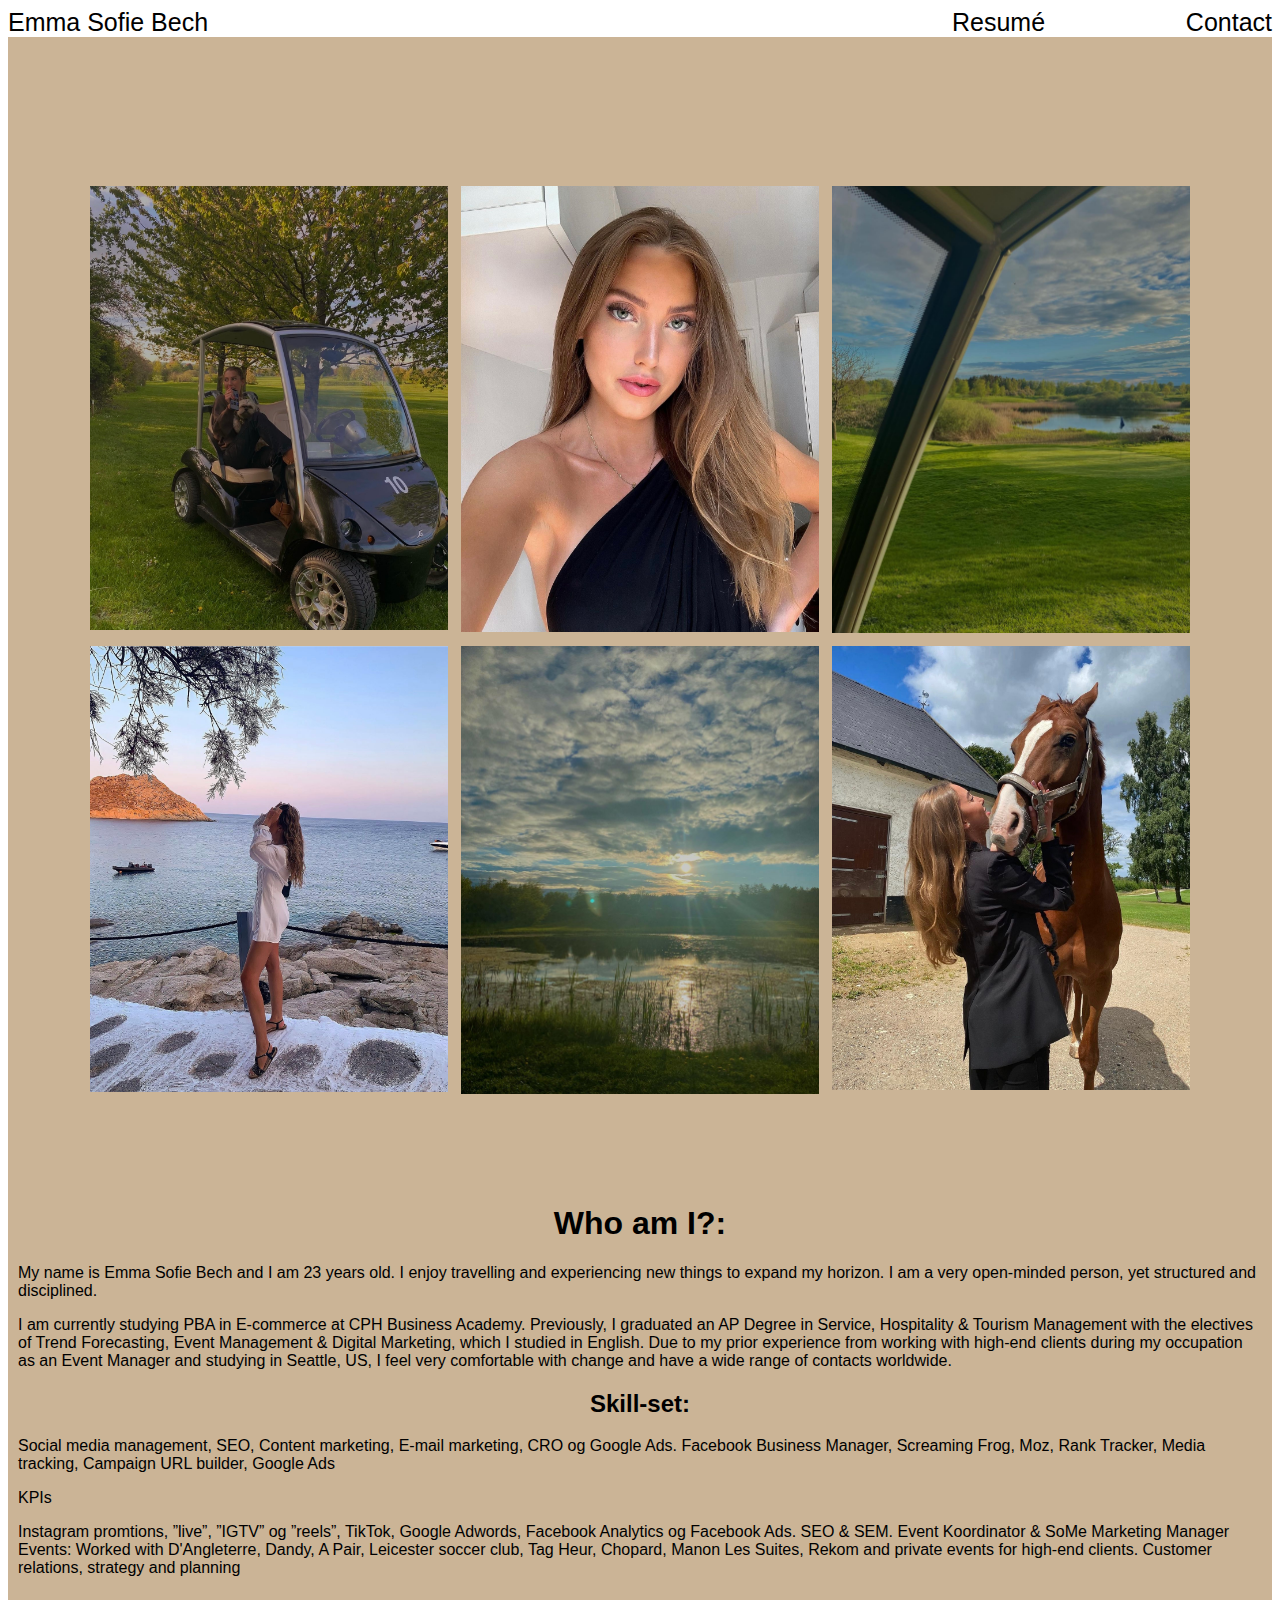
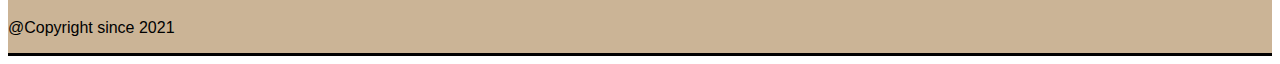
<file: index.html>
<!DOCTYPE html>
<html lang="en">

<head>
      <link rel="icon" href="Visuals/Favicon.png" type="image/x-icon"/>
        <meta charset="utf-8">
        <link rel="stylesheet" href="css/style.css"


<meta charset="utf-8">
<meta name="viewport" content="width=device-width, initial-scale=1>"
        <link rel="stylesheet" href="css/style.css"


</head>
<header>
        <a href="index.html">Emma Sofie Bech</a>
        <div class="menu">
        <a href="resume.html">Resumé</a>
        <a href="contact.html">Contact</a>
      </div>
      </header>
<div class="content-area">
<div class="main area">
        <p> </p>  
    </aside>    
</div>

          </style>
          </head>
          <body>

<!-- <div class="row">
            <div class="cloumn">
              <img src="visuals/palme.jpg" alt="">
            </div>
            <div class="column">
              <img src="visuals/moon.jpg" width="100%;">
            </div>
            <div class="column">
              <img src="visuals/mig vinter.jpg" width="100%;">
            </div>
            <div class="column">
              <img src="visuals/sol.jpg" width="100%;">
            </div>
            <div class="column">
              <img src="visuals/barca.jpg" width="100%;">
            </div>
            <div class="column">
              <img src="visuals/golfbanen.JPG" width="100%;">
            </div>
          </div> -->

          <section class="data-container">
            <img src="visuals/golf.jpg" alt="golf">
            <img src="visuals/mig.jpg" alt="mig">
            <img src="visuals/golfbanen.JPG" alt="golfbanen"> 
            <img src="visuals/spilia.jpg" alt="sol">
            <img src="visuals/sø.JPG" alt="sø">
            <img src="visuals/moon.jpg" alt="moon"> 
          
          </section>

   
    </body>

    <article>
    <p>
    <h1>Who am I?:</h1>
      My name is Emma Sofie Bech and I am 23 years old. I enjoy travelling and experiencing new things to expand my horizon. I am a very open-minded person, yet structured and disciplined.</p>
      I am currently studying PBA in E-commerce at CPH Business Academy. Previously, I graduated an AP Degree in Service, Hospitality & Tourism Management with the electives of Trend Forecasting, Event Management & Digital Marketing, which I studied in English.
      Due to my prior experience from working with high-end clients during my occupation as an Event Manager and studying in Seattle, US, I feel very comfortable with change and have a wide range of contacts worldwide.</p>
    <h2>Skill-set:</h2>
      <p>
       Social media management, SEO, Content marketing, E-mail marketing, CRO og Google Ads.
        Facebook Business Manager, Screaming Frog, Moz, Rank Tracker, Media tracking, Campaign URL builder, Google Ads </p>
        KPIs  
        <p>
        Instagram promtions, ”live”, ”IGTV” og ”reels”, TikTok, Google Adwords, Facebook Analytics og Facebook Ads. SEO & SEM.
        Event Koordinator & SoMe Marketing Manager Events: Worked with D'Angleterre, Dandy, A Pair, Leicester soccer club, Tag Heur, Chopard, Manon Les Suites,  Rekom and private events for high-end clients. Customer relations, strategy and planning</p>
  </article>
    
<p>@Copyright since 2021</p>
</html>
</file>
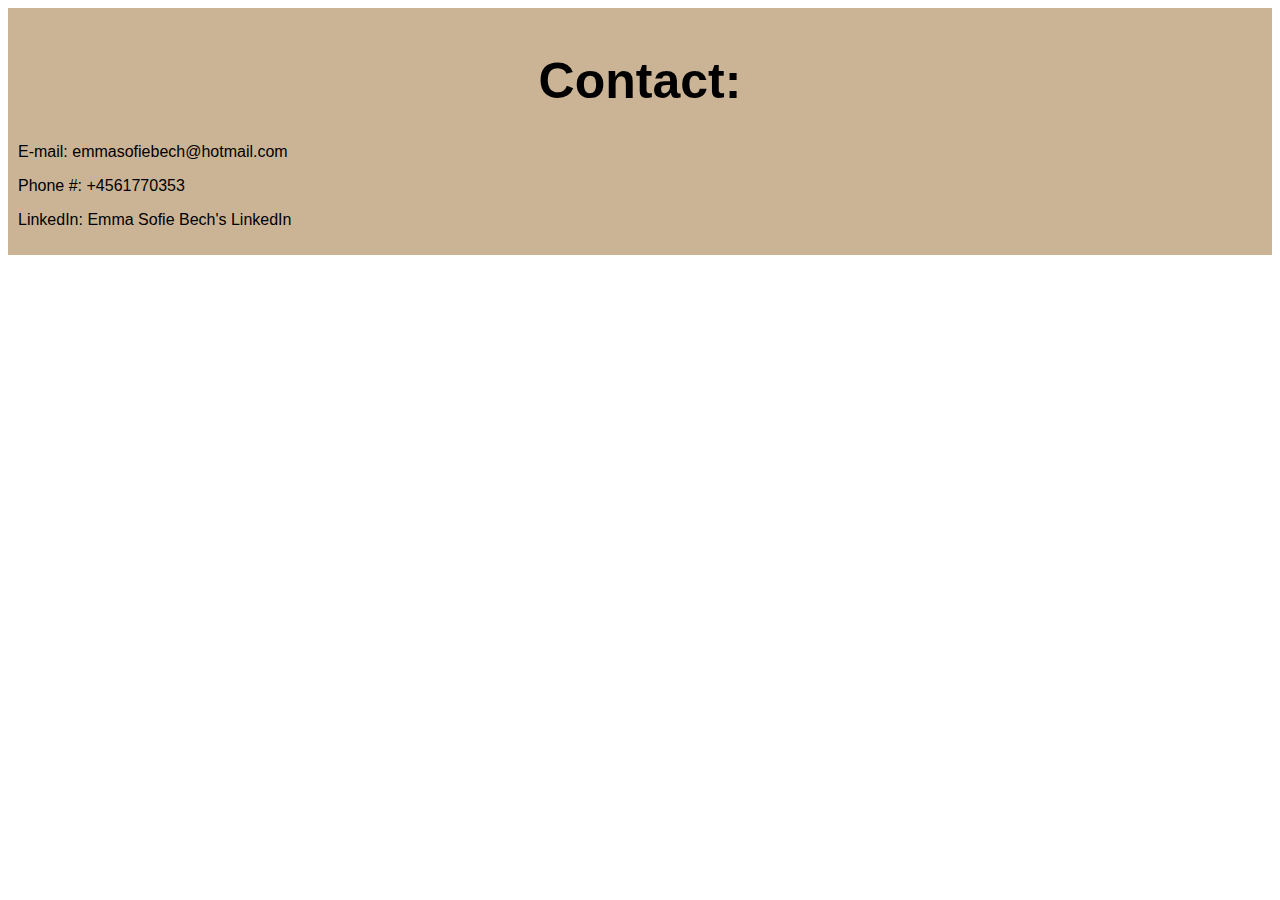
<file: contact.html>
<!DOCTYPE html>
<html lang="en">
<head>
    <meta charset="utf-8">
    <meta name="viewport" content="width=device-width, initial-scale=1.0">
    <title></title>
    <link rel="stylesheet" href="css/style.css">
</head>

<article>
<header>
    <h1> Contact: </h1>
    </header>
<p> E-mail: emmasofiebech@hotmail.com </p>
<p> Phone #: +4561770353 </p>
<p> LinkedIn: <a href="https://www.linkedin.com/in/emma-sofie-bech-a0640317a/">Emma Sofie Bech's LinkedIn</a> 
</p>
</article>

<body>
</body>
</html>
</file>
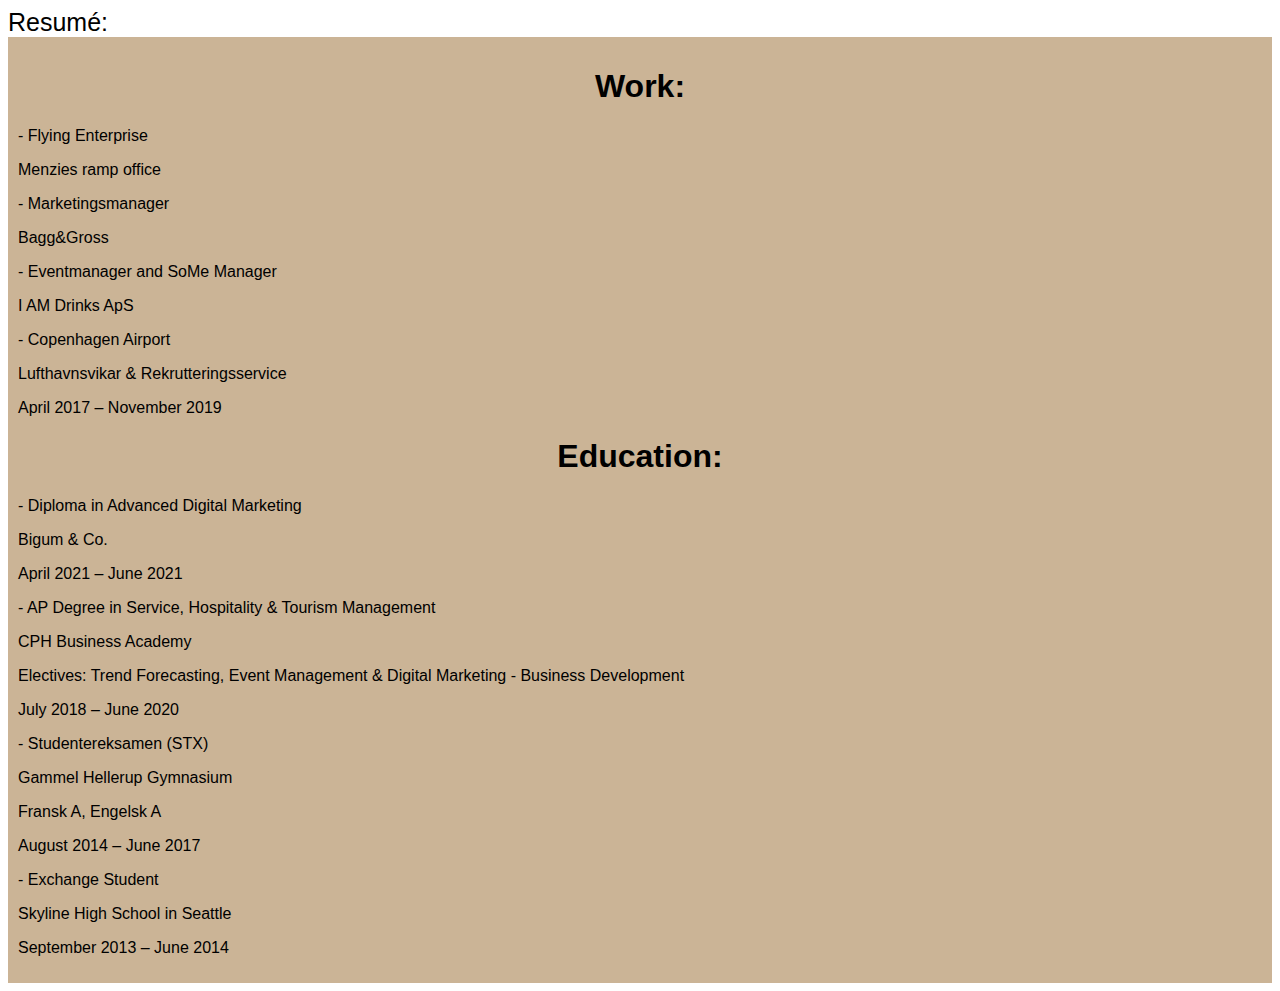
<file: resume.html>
<!DOCTYPE html>
<html lang="en">
<head>
    <meta charset="utf-8">
    <meta name="viewport" content="width=device-width, initial-scale=1.0">
    <title></title>
    <link rel="stylesheet" href="css/style.css">
</head>
<header>Resumé:</header>
<article>

        <h1>Work:</h1>
        <p>
        -	Flying Enterprise </p>
        <p>  Menzies ramp office </p>
        -	Marketingsmanager
        <p>  Bagg&Gross </p>
        <p>
        -	Eventmanager and SoMe Manager
        <p> I AM Drinks ApS </p>
     <p>   
        -	Copenhagen Airport 
     <p> Lufthavnsvikar & Rekrutteringsservice </p>
        April 2017 – November 2019
    </p>

    <h1>Education:</h1>
</p>
<p>
    -	Diploma in Advanced Digital Marketing
    <p>Bigum & Co.
        </p>
    April 2021 – June 2021
</p>
<p>
    -	AP Degree in Service, Hospitality & Tourism Management</p> 
<p>CPH Business Academy</p>
<p>Electives: Trend Forecasting, Event Management & Digital Marketing - Business Development
</p>
    July 2018 – June 2020
</p>  
    
<p>
    -	Studentereksamen (STX) 
    <p>Gammel Hellerup Gymnasium </p>
<p> Fransk A, Engelsk A </p>
    August 2014 – June 2017
<p>
    -	Exchange Student </p>
<p>Skyline High School in Seattle </p>
    September 2013 – June 2014
</p>
  
    
</article>
<body>
</body>
</html>
</file>
<file: css/style.css>
h1{
color:black;
text-align:center;
}

h2{
    color:black;
    text-align: center;
}

h3{
    color:black;
    text-align: center;
}

img { 
    width: 100%;
}

.menu {
    width: 25vw;
    display: flex;
    float: right;
    justify-content: space-between;
}

header {
    font-size: 25px;
}

body {
    font-family: Arial, Helvetica, sans-serif;
    background: color #cbb4cb;;
}

.content-area{
    border-top: 3px solid #cbb496;
    border-bottom: 3px solid black;
    background-color:#cbb496;
}

 /* Style the content */
 article {
    -webkit-flex: 3;
    -ms-flex: 3;
    flex: 3;
    background-color: #cbb496;
    padding: 10px;
}

.main-area{
    width: 65%;
    float: left;
    padding-right: 15px;
    background-color:#cbb496;
    color: black
}

.body-area{
        background: color #cbb496;
    }

.row::after{
    content: "";
    display: table;
    clear: both;
}

.column{
    float: right;
    width: 280px;
    height: 280px;
    object-fit: cover;
}

a:link {
    text-decoration: none;
    color:black;
    font-style: normal;
  }
    
  a:visited {
    text-decoration: none;
    color:black;
    font-style: normal;
  }
    
  a:hover {
    text-decoration: none;
    color:black;
    font-style: normal;
  }
    
  a:active {
    text-decoration: none;
    color:black;
    font-style: normal;
}

.data-container {
        max-width: 1100px;
        margin: 0 auto;
        padding: 10px;
        display: grid;
        grid-template-columns: repeat(auto-fill, minmax(270px, 1fr));
        grid-column-gap: 13px;
        grid-row-gap: 13px;
        padding-top: 130px;
        padding-bottom: 80px;
    }
</file>
